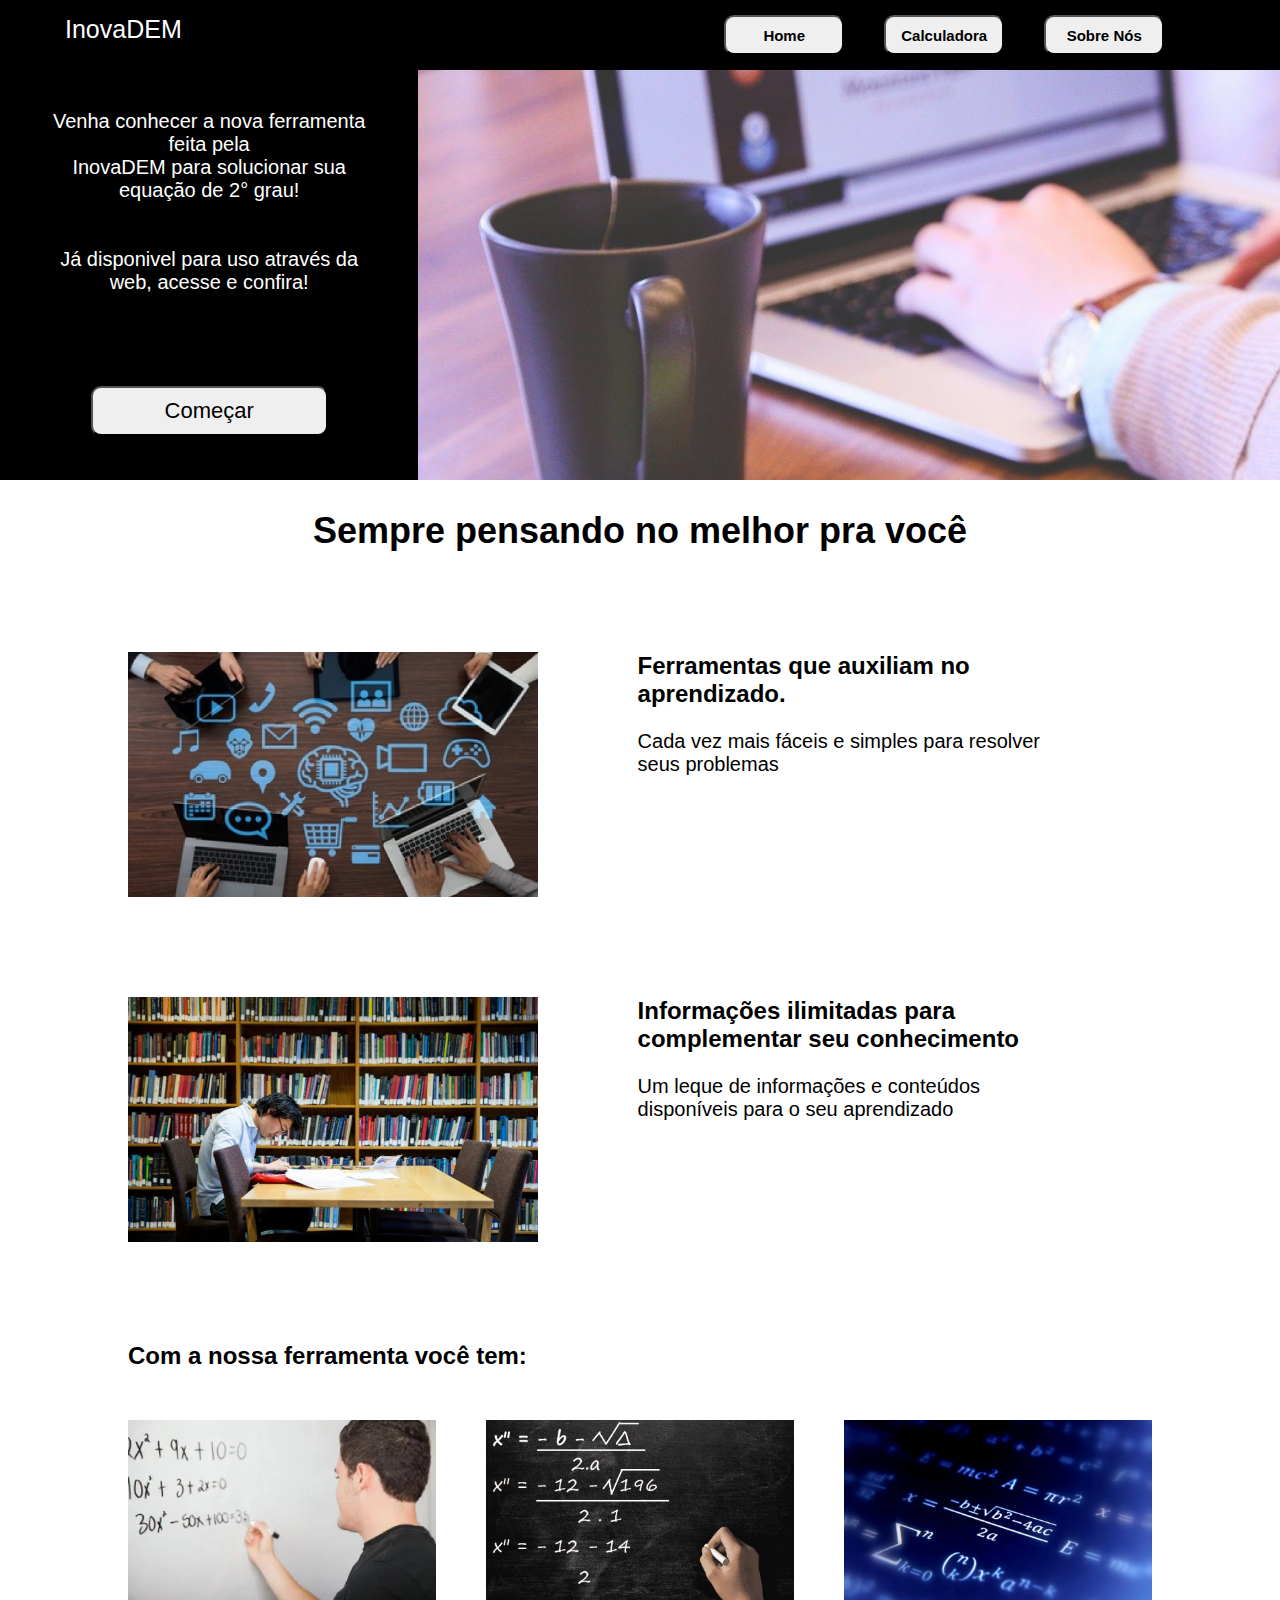
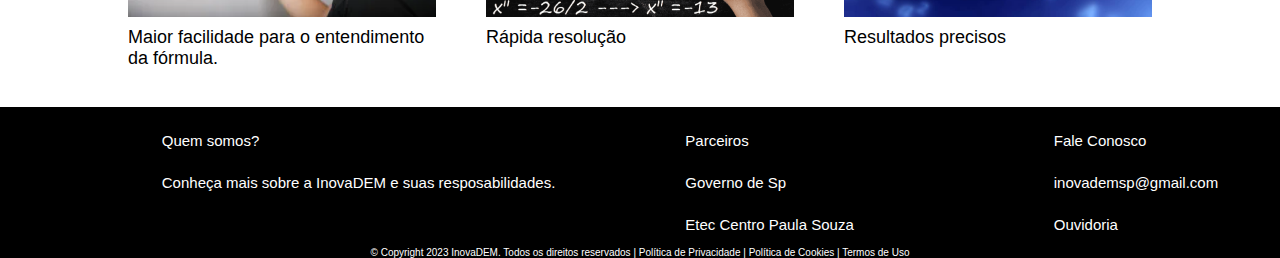
<file: index.html>
<!DOCTYPE html>
<html lang="pt-br">
  <head>
    <meta charset="UTF-8" />
    <meta name="viewport" content="width=device-width, initial-scale=1.0" />
    <link rel="stylesheet" href="css/global-styles.css" type="text/css" />
    <link rel="stylesheet" href="css/styles.css" type="text/css" />
    <title>InovaDEM - Sua calculadora inteligente</title>
  </head>
  <body>
    <header class="cabecalho">
      <div class="logo">
         <a href="index.html" style="color: rgb(255, 255, 255); text-decoration: none;  ">InovaDEM</a>
      </div>
      <div class="topicos">
          <div class="home">
              <button class="mudabotao"><a class="textohome" href="index.html" style="color: rgb(0, 0, 0); text-decoration: none;  "><h3 class="textohome">Home</h3></a></button>
          </div>
          <div class="acessar">
              <button class="mudabotao"><a href="Calculadora.html" style="color: rgb(0, 0, 0); text-decoration: none;  "><h3 class="textohome">Calculadora</h3></a></button>
          </div>
          <div class="sobre">
              <button class="mudabotao"><a href="sobre.html" style="color: rgb(0, 0, 0); text-decoration: none;  "><h3 class="textohome">Sobre Nós</h3></a></button>
          </div>
      </div>
  </header>
  <div class="container">
      <div class="texto1container">
              <p>Venha conhecer a nova ferramenta feita pela </p>
              <p>InovaDEM para solucionar sua equação de 2° grau!</p><br><br>
              <p>Já disponivel para uso através da web, acesse e confira!</p><br><br><br><br>
              <button id="calculadoracontainer"><a id="textocalculadora" style="text-decoration: none; color: black;" href="Calculadora.html"><p id="textocalculadora">Começar</p></a></button>
      </div>
          <div class="imagemcontainer1">

      </div>
  </div>
  <div class="caixa-conteudo">
      <div class="conteudo">
        <h1>Sempre pensando no melhor pra você</h1>

        <div class="sub-banner">
          <div class="sub-banner-image">
            <img src="img/first_sub_banner.png" />
          </div>
          <div class="sub-banner-texto">
            <h3>Ferramentas que auxiliam no aprendizado.</h3><br><br>
            <p>Cada vez mais fáceis e simples para resolver seus problemas</p>
          </div>
        </div>

        <div class="sub-banner">
          <div class="sub-banner-image">
            <img src="img/second_sub_banner.png" />
          </div>
          <div class="sub-banner-texto">
            <h3>Informações ilimitadas para complementar seu conhecimento</h3><br><br>
            <p>
              Um leque de informações e conteúdos disponíveis para o seu
              aprendizado
            </p>
          </div>
        </div>

        <div class="features">
          <h1>Com a nossa ferramenta você tem:</h1>

          <div class="feature-box">
            <div class="feature">
              <div class="feature-image">
                <img src="img/first_car_image.png" />
              </div>
              <div class="feature-texto">
                <p>Maior facilidade para o entendimento da fórmula.</p>
              </div>
            </div>

            <div class="feature">
              <div class="feature-image">
                <img src="img/second_car_image.png" />
              </div>
              <div class="feature-texto"><p>Rápida resolução</p></div>
            </div>

            <div class="feature">
              <div class="feature-image">
                <img src="img/third_car_image.png" />
              </div>
              <div class="feature-texto"><p>Resultados precisos</p></div>
            </div>
          </div>
        </div>
      </div>
    </div>

    <div class="rodape">
      <div class="quemsomos">
          <p class="textorodape">Quem somos?</p>
          <a href="sobre.html" style="text-decoration: none;"><p class="textorodape">Conheça mais sobre a InovaDEM e suas resposabilidades.</p></a>
      </div>
      <div class="parceiros">
          <p class="textorodape">Parceiros</p>
          <p class="textorodape">Governo de Sp</p>
          <p class="textorodape">Etec Centro Paula Souza</p>
      </div>
      <div class="faleconosco">
          <p class="textorodape">Fale Conosco</p>
          <p class="textorodape">inovademsp@gmail.com</p>
          <p class="textorodape">Ouvidoria</p>
      </div>
  </div>
  <div class="copy">
      <p class="textofinalrodape">© Copyright 2023 InovaDEM. Todos os direitos reservados | Política de Privacidade | Política de Cookies | Termos de Uso</p>
  </div>  </body>
</html>
</file>
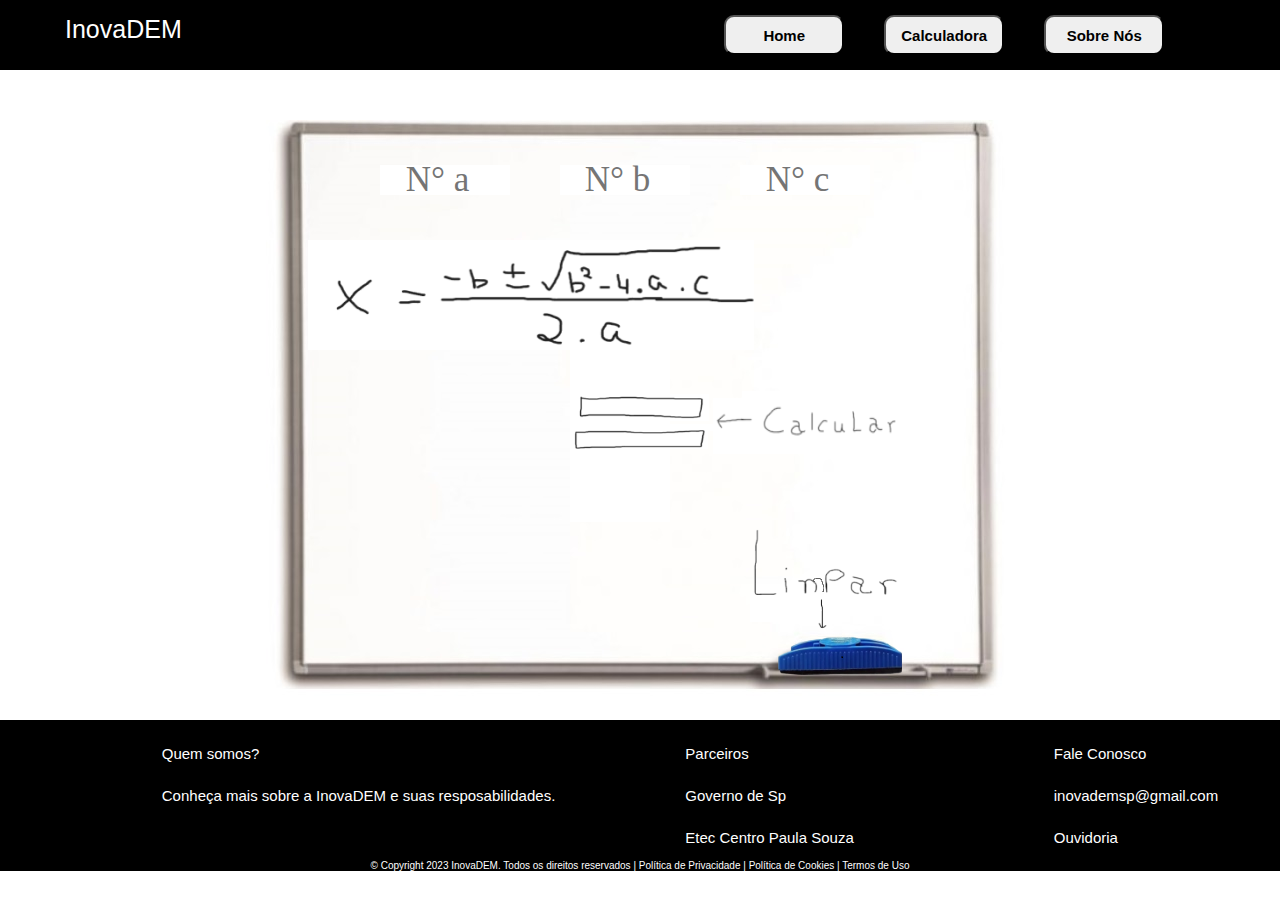
<file: Calculadora.html>
<!DOCTYPE html>
<html lang="pt-br">
<head>
    <meta charset="UTF-8">
    <meta name="viewport" content="width=device-width, initial-scale=1.0">
    <title>Calculadora</title>
    <link rel="stylesheet" href="css/style_calculadora.css">
    <link rel="stylesheet" href="css/styles.css">
    <link rel="stylesheet" href="css/global-styles.css">
    <script src="js/script.js"></script>
</head>
<body>
    <div class="cabecalho">
        <div class="logo">
           <a href="index.html" style="color: rgb(255, 255, 255); text-decoration: none;  ">InovaDEM</a>
        </div>
        <div class="topicos">
            <div class="home">
                <button class="mudabotao"><a class="textohome" href="index.html" style="color: rgb(0, 0, 0); text-decoration: none;  "><h3 class="textohome">Home</h3></a></button>
            </div>
            <div class="acessar">
                <button class="mudabotao"><a href="Calculadora.html" style="color: rgb(0, 0, 0); text-decoration: none;  "><h3 class="textohome">Calculadora</h3></a></button>
            </div>
            <div class="sobre">
                <button class="mudabotao"><a href="sobre.html" style="color: rgb(0, 0, 0); text-decoration: none;  "><h3 class="textohome">Sobre Nós</h3></a></button>

            </div>
        </div>
    </div>
        <div class="fundo" style="background-image: url(img/lousa1.jpeg);">
        <div class="divdosinput">
            <div id="divnumeroa">
                <input type="number" id="numero1" placeholder="N° a">
            </div><br>
            <div id="divnumerob">
                <input type="number" id="numero2" placeholder="N° b">
            </div><br>
            <div id="divnumeroc">
                <input type="number" id="numero3" placeholder="N° c">
            </div>
        </div>

        <div class="imagemformula">
            <img src="img/formula.png" alt="">
        </div>
            <button id="calcular" onclick="calculo()" ><img src="img/igual.png" alt=""></button>
        <div>
            <button id="limpar" onclick="limpar()"><img src="img/limpar.png" value="Apagador"></button>
        </div>
        
        <div class="divdoresultado">
            <div id="resultado">
            </div>
            <div id="raiz1">
            </div>
            <div id="raiz2">
            </div>
        </div>
    </div>
    <div class="rodape">
        <div class="quemsomos">
            <p class="textorodape">Quem somos?</p>
            <a href="sobre.html" style="text-decoration: none;"><p class="textorodape">Conheça mais sobre a InovaDEM e suas resposabilidades.</p></a>
        </div>
        <div class="parceiros">
            <p class="textorodape">Parceiros</p>
            <p class="textorodape">Governo de Sp</p>
            <p class="textorodape">Etec Centro Paula Souza</p>
        </div>
        <div class="faleconosco">
            <p class="textorodape">Fale Conosco</p>
            <p class="textorodape">inovademsp@gmail.com</p>
            <p class="textorodape">Ouvidoria</p>
        </div>
    </div>
    <div class="copy">
        <p class="textofinalrodape">© Copyright 2023 InovaDEM. Todos os direitos reservados | Política de Privacidade | Política de Cookies | Termos de Uso</p>
    </div>
</body>
</html>
</file>
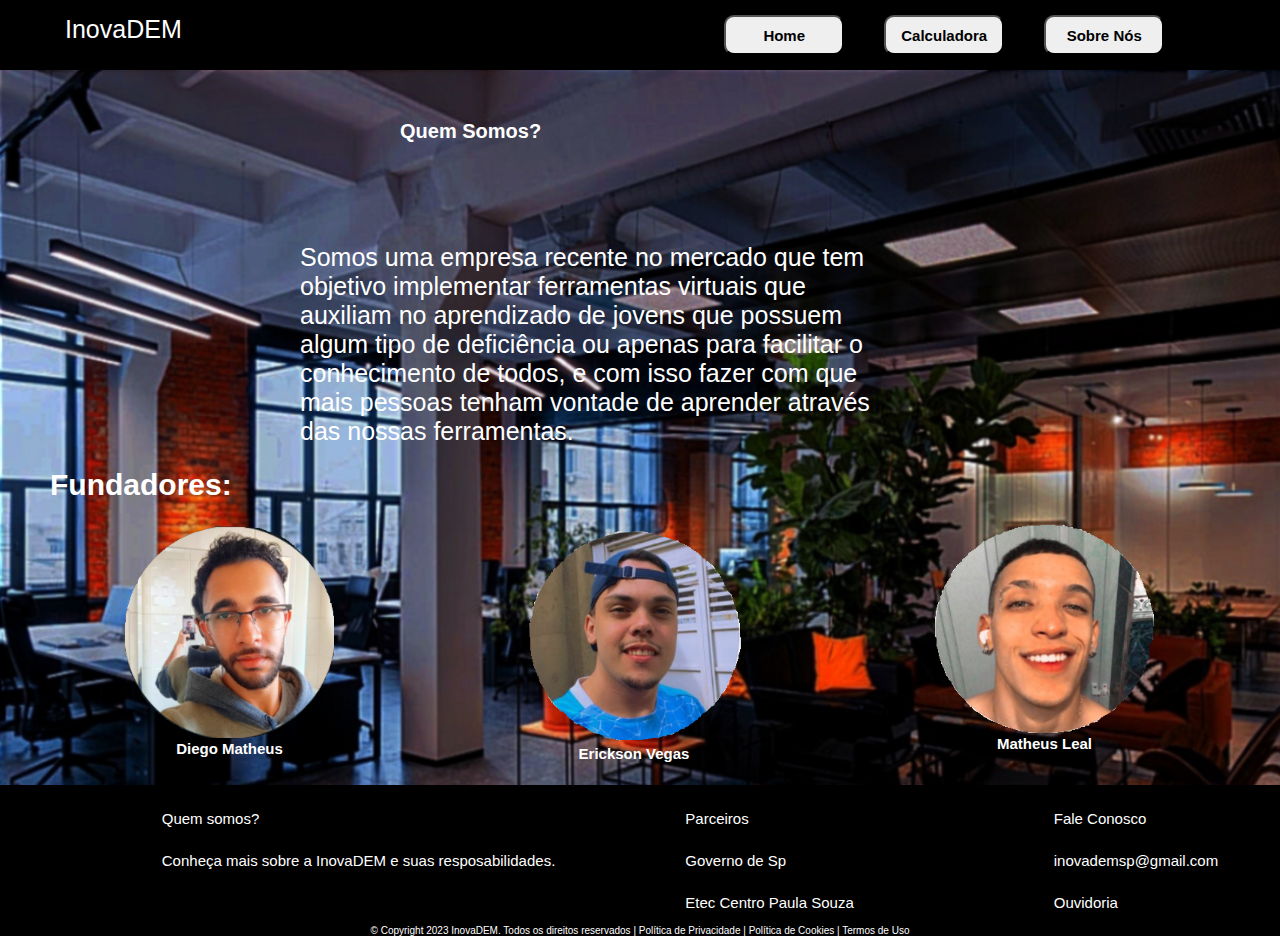
<file: sobre.html>
<!DOCTYPE html>
<html lang="pt-br">
<head>
    <meta charset="UTF-8">
    <meta name="viewport" content="width=device-width, initial-scale=1.0">
    <link rel="stylesheet" href="css/style_sobre.css">
    <link rel="stylesheet" href="css/styles.css">
    <link rel="stylesheet" href="css/global-styles.css">
    <title>Sobre</title>
</head>
<body>
    <div class="cabecalho">
        <div class="logo">
           <a href="index.html" style="color: rgb(255, 255, 255); text-decoration: none;  ">InovaDEM</a>
        </div>
        <div class="topicos">
            <div class="home">
                <button class="mudabotao"><a class="textohome" href="index.html" style="color: rgb(0, 0, 0); text-decoration: none;  "><h3 class="textohome">Home</h3></a></button>
            </div>
            <div class="acessar">
                <button class="mudabotao"><a href="Calculadora.html" style="color: rgb(0, 0, 0); text-decoration: none;  "><h3 class="textohome">Calculadora</h3></a></button>
            </div>
            <div class="sobre">
                <button class="mudabotao"><a href="sobre.html" style="color: rgb(0, 0, 0); text-decoration: none;  "><h3 class="textohome">Sobre Nós</h3></a></button>

            </div>
        </div>
    </div>
    <div class="capa" style="background-image: url('img/capa.png');">
    <div class="textosobre">
        <div class="titulo">
            <h1>Quem Somos?</h1>
        </div>

            <div class="texto">
                <p>Somos uma empresa recente no mercado que tem </p> <p>objetivo implementar ferramentas virtuais que </p> <p>auxiliam no aprendizado de jovens que possuem</p> <p>algum tipo de deficiência ou apenas para facilitar o </p><p>conhecimento de todos, e com isso fazer com que</p> <p> mais pessoas tenham vontade de aprender através </p><p>das nossas ferramentas.</p>
        
            </div><br><br>
            <div>
                <h2 class="fundador">Fundadores:</h2><br><br>
            </div>
    </div>
        <div class="imagem">
            <div class="imagem1">
                <img width="75%" src="img/foto_rosto_Diego.png " >
                <h3>Diego Matheus</h3>
            </div>
            <div class="imagem2">
                <img width="75%" src="img/foto_rosto_Erickon.png">
                <h3>Erickson Vegas</h3>
            </div>
            <div class="imagem3">
                <img width="75%" src="img/foto_rosto_Matheus.png">
                <h3>Matheus Leal</h3><br><br><br>
            </div>
        </div>
    </div>
    <div class="rodape">
        <div class="quemsomos">
            <p class="textorodape">Quem somos?</p>
            <a href="sobre.html" style="text-decoration: none;"><p class="textorodape">Conheça mais sobre a InovaDEM e suas resposabilidades.</p></a>
        </div>
        <div class="parceiros">
            <p class="textorodape">Parceiros</p>
            <p class="textorodape">Governo de Sp</p>
            <p class="textorodape">Etec Centro Paula Souza</p>
        </div>
        <div class="faleconosco">
            <p class="textorodape">Fale Conosco</p>
            <p class="textorodape">inovademsp@gmail.com</p>
            <p class="textorodape">Ouvidoria</p>
        </div>
    </div>
    <div class="copy">
        <p class="textofinalrodape">© Copyright 2023 InovaDEM. Todos os direitos reservados | Política de Privacidade | Política de Cookies | Termos de Uso</p>
    </div>
</body>
</html>
</file>
<file: css/global-styles.css>
* {
  margin: 0;
  padding: 0;
  box-sizing: border-box;
 
}

html { 
  font-size: 62.5%;
  font-family: Arial, Helvetica, sans-serif;
} 

body {
  font-family: Arial, Helvetica, sans-serif;
}

button {
  cursor: pointer;
}
</file>
<file: css/styles.css>
h3{
  font-size: 15px;
}
.cabecalho{ /*mechendo nas dimensoes para fica um do lado do outro*/
  background-color: black;
  display: flex;
  height: auto;
  padding: 15px;
}
.logo{ /*mechendo nas dimensoes*/
  font-size: 25px;
  margin-left: 50px;
  text-decoration: none;
  cursor: pointer; 
  display: flex;

}
.topicos{ /*mechendo nas dimensoes*/
  width: 50%;
  display: flex;
  justify-content: flex-end;
  padding: 0 5rem;
  gap: 1rem;
  margin-left: 35%;
}
.mudabotao{ /*mechendo nas dimensoes*/
  font-size: 15px;
  width: 120px;
  height: 40px;
  border-radius: 10px;
  text-align: center;
  align-items: center;
  margin-right: 30px;
  transition: 0.3s;
  cursor: pointer; 
  
}
.mudabotao:hover{ /*ao passar o mouse muda a cor do botao*/
  background-color: rgb(0, 0, 0); 
  color: #fff;
}
.textohome:hover{ /*ao passar o mouse muda a cor da letra*/
  color: #fff;
}
.acessarbotao{
  font-size: 15px;
  width: 120px;
  height: 40px;
  border-radius: 10px;
  text-align: center;
  align-items: center;
  margin-right: 30px;
}
.sobrebotao{
  font-size: 15px;
  width: 120px;
  height: 40px;
  border-radius: 10px;
  text-align: center;
  align-items: center;
}
.container{
  display: flex; /*mechendo nas dimensoes para fica um do lado do outro*/
  background-color: black;
  justify-content: left;
  width: 100%;
  overflow: hidden;

}
#calculadoracontainer{ /*mechendo nas dimensoes*/
  width: 70%;
  padding: 10px;
  font-size: 22px;
  border-radius: 10px;

}
#calculadoracontainer:hover{
  background-color: black;
  color: white;
  transition: 0.3s;
  cursor: pointer; 
}
#textocalculadora:hover{
  color: #fff;
  width: 100%;
  flex-wrap: wrap;
}
.textoindex{
  font-size: 18px;
}
.imagemcontainer1{
  height: 41rem;
  width: 100%;
  max-height: 41rem;
  justify-content: space-between;
  flex-direction: column;
  background: url("../img/banner.png");
  background-size: cover;
}
.texto1container{ 
  background-color: rgba(0, 0, 0, 0);
  color: white;
  font-size: 20px;
  text-align: center;
  padding: 40px;

}
.caixa-conteudo{
  display: flex;
  justify-content: center;
  width: 100%;
}
.conteudo {
  display: flex;
  flex-direction: column;
  align-items: center;
  max-width: 80%;
  gap: 10rem;

  padding: 3rem 0;
}

.conteudo h1 {
  font-size: 3.6rem;
}

.sub-banner {
  width: 100%;
  display: flex;
  justify-content: center;
}

.sub-banner-image{
  width: 40%;
  display: flex;
  justify-content: center;
}

.sub-banner-image img {
  width: 100%;
  height: 100%;
}

.sub-banner-texto {
  width: 60%;
  padding: 0 10rem;
}

.sub-banner-texto h3 {
  font-size: 2.4rem;
}

.sub-banner-texto p {
  font-size: 2rem;
}

.features {
  width: 100%;
  display: flex;
  flex-direction: column;
  align-items: flex-start;
  gap: 5rem;
}

.features h1 {
  font-size: 2.4rem;
}

.feature-box{
  width: 100%;
  display: flex;
  gap: 5rem;
}

.feature {
  width: 33%;
  height: fit-content;
  display: flex;
  flex-direction: column;
}

.feature-image img {
  width: 100%;
  max-height: 80%;
}

.feature-texto {
  width: 100%;
  padding: 0.8rem 0;
}

.feature-texto p {
  font-size: 1.8rem;
}
.rodape{
    background-color: black;
    height: 150px;
    display: flex;
    justify-content: center;
}
.quemsomos{
    margin-left: 50px;
}
.parceiros{
    margin-left: 80px;
}
.faleconosco{
    margin-left: 150px;
}
.textorodape{
    color: white;
    font-size: 15px;
    margin-left: 50px;
    margin-top: 25px;
    background-color: black;
}
.copy{
    background-color: black;
    margin-top: -30px;
    text-align: center;
    color: white;
}
.textofinalrodape{
    margin-top: 20px;
}
</file>
<file: css/style_calculadora.css>
.fundofundo{
    background-color: black;

}
.fundo{
    margin-left: 250px;
    margin-top: 50px;
    width: 800px;
    height: 600px;
    background-image: linear-gradient(45deg, black, crimson );
    color: white;
    text-align: center;
}
input {
    font-size: 35px;
    text-align: center;
    margin-top: 5cqb;
    margin-left: 50px;
    border: none;
    width: 130px;
    width: thin;
    height: 30px;

}
#resultado{
    display: inline-block;
    margin-left: 500px;
    border: solid black;
    border-width: thin;
    width: 150px;
    text-align: center;
}
.divdosinput{
    margin-left: 80px;
    display: flex;
    width: 450px;
    height: 60px;

}
#numero1{
    display: flex;
    font-family: cursive;

}
#numero2{
    display: flex;
    font-family: cursive;
}
#numero3{
    display: flex;
    font-family: cursive;
}
#calcular{
    background-color: white;
    border: none ;
    display: flex;
    width: 100px;
    height: 200px;
    margin-top: -30px;
    margin-left: 320px;
    align-items: center;
    text-align: center;

}
.imagemformula{
    margin-left: -240px;
    margin-top: 60px;
	
}
#limpar{
    background-color: white;
    border: none;
    font-size: 25px;
    display: flex;
    margin-top: 70px;
    margin-left: 500px;
    width: 100px;
    height: 30px;
    align-items: center;

}
.limparletras{
    margin-left: 350px;

}
.divdoresultado{
    margin-top: -190px;
    margin-left: 80px;
}
#resultado{
    font-size: 30px;
    color: black;
    border: none;
    margin-top: 30px;
    margin-left: -50px;
    width: 200px;
    height: 100px;
    font-family: cursive;
}
#raiz1{
    display: flex;
    color: black;
    margin-top: -50px;
    padding: 5px;
    font-family: cursive;
}
#raiz2{
    display: flex;
    color: black;
    padding: 5px;
    font-family: cursive;
}
.apagador{
    display: flex;
    margin-left: -70px;
    margin-top: -20px;
}
</file>
<file: css/style_sobre.css>
body {
    width: auto;
    height: auto;
}
.capa{
    width: auto;
    height: auto;
    background-image: url('img/capa.png');
    background-size: cover;

}
.titulo{
    font-family: Arial, Helvetica, sans-serif;
    color: white;
    margin-left: 350px;
    padding: 50px;
    justify-content: center;
}
.textosobre{
    display: inline-block;
    justify-content: flex-end;
}
.texto{
    font-family: Arial, Helvetica, sans-serif;
    font-size: 25px;
    margin-left: 300px;
    margin-top: 50px;
    color: white;
    justify-content: center;
}
.fundador{
     font-size: 3rem;
    color: white;
    font-family: Arial, Helvetica, sans-serif;
    margin-left: 50px;
    justify-content: center;
}
.imagem{
    display: flex;
    margin-top: auto;
    margin-left: auto;
    flex-wrap: wrap;
    width: auto;
    justify-content: center;
}
.imagem1{
    font-family: Arial, Helvetica, sans-serif;
    text-align: center;
    color: white;
    width: auto;
}
.imagem2{
    font-family: Arial, Helvetica, sans-serif;
    text-align: center;
    color: white;
    margin-left: 120px;
    width: auto;
}
.imagem3{
    font-family: Arial, Helvetica, sans-serif;
    text-align: center;
    color: white;
    margin-left: 120px;
    width: auto;
}
</file>
